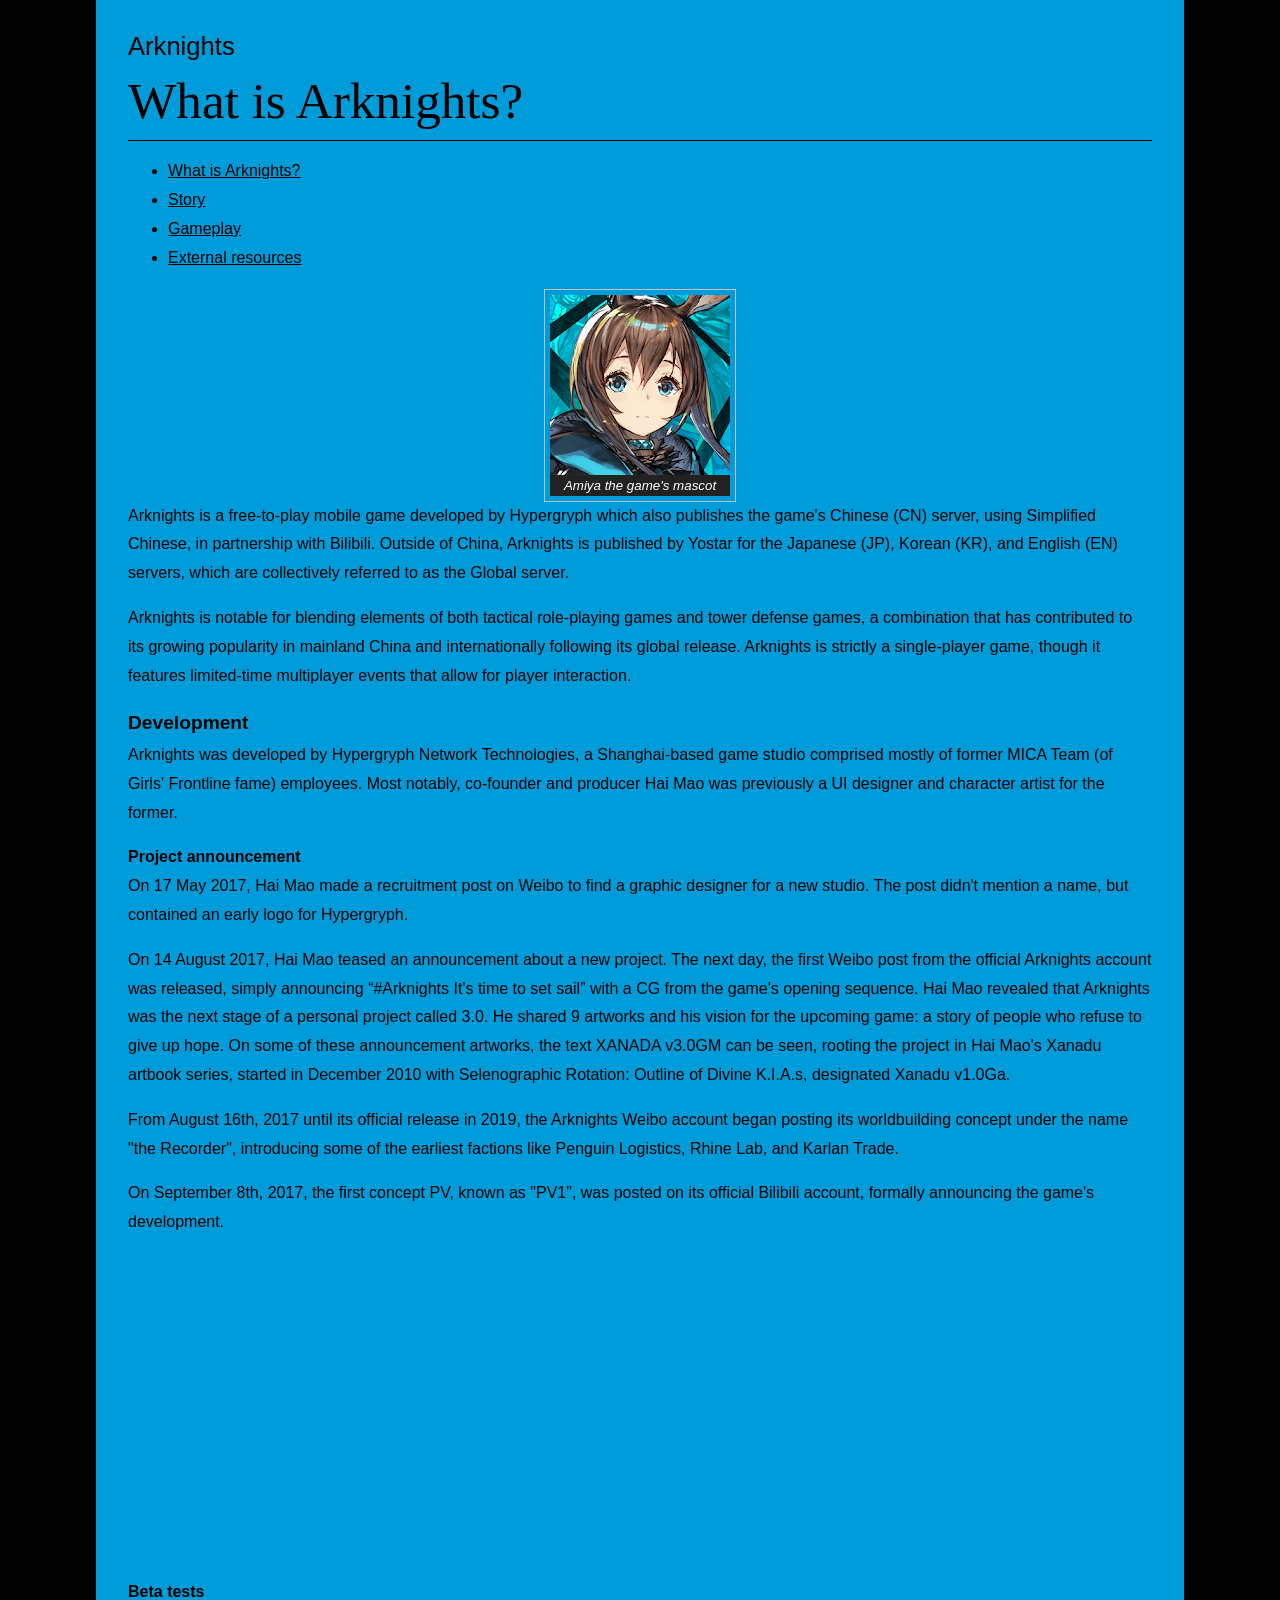
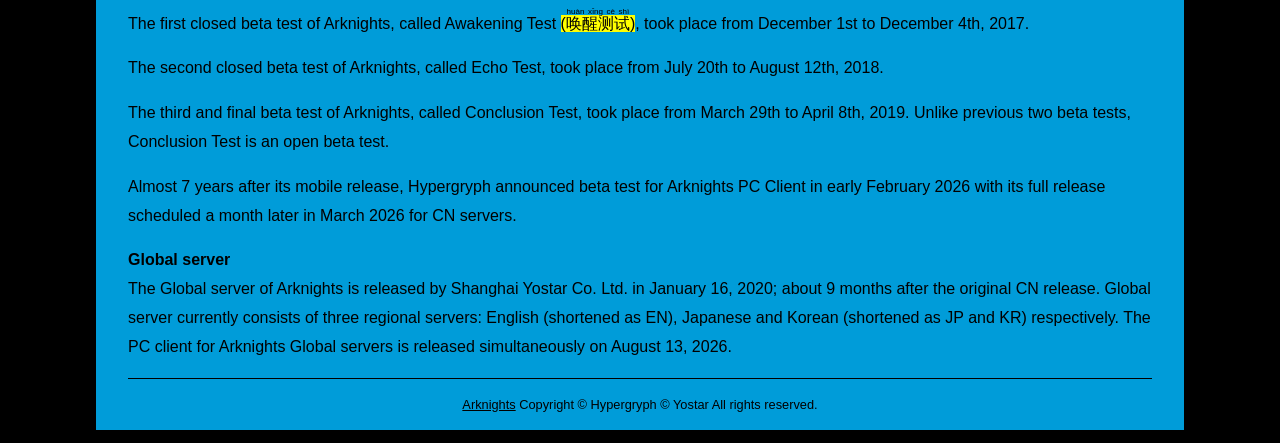
<file: index.html>
<!DOCTYPE html>
<html lang="en">
  <head>
    <meta charset="utf-8" />
    <title>What is Arknights?</title>
    <link href="css/styles.css" rel="stylesheet" type="text/css" />
  </head>
  <body>
    <header role="banner">
      <h1>Arknights</h1>
      <h2>What is Arknights?</h2>
      <nav role="navigation">
        <ul>
          <li><a href="index.html" title="What is Arknights?">What is Arknights?</a></li>
          <li><a href="story.html" title="Story">Story</a></li>
          <li><a href="gameplay.html" title="Gameplay">Gameplay</a></li>
          <li><a href="resources.html" title="External resources">External resources</a></li>
        </ul>
      </nav>
    </header>
    <main role="main">
      <article role="article">
        <header>
          <p>
            <!--Used figure to put an image of games mascot-->
            <figure>
            <img
              src="images/Arknights_icon.png"
              alt="Amiya the game's mascot" />
              <figcaption>
                Amiya the game's mascot
              </figcaption>
            </figure>
            Arknights is a free-to-play mobile game developed by Hypergryph which also publishes the game's Chinese (CN) server, using Simplified Chinese, in partnership with Bilibili. Outside of China, Arknights is published by Yostar for the Japanese (JP), Korean (KR), and English (EN) servers, which are collectively referred to as the Global server. 
          </p>
          <p>
            Arknights is notable for blending elements of both tactical role-playing games and tower defense games, a combination that has contributed to its growing popularity in mainland China and internationally following its global release. Arknights is strictly a single-player game, though it features limited-time multiplayer events that allow for player interaction. 
          </p>
        </header>
        <section>
          <h3>Development</h3>
          <p>
            Arknights was developed by Hypergryph Network Technologies, a Shanghai-based game studio comprised mostly of former MICA Team (of Girls' Frontline fame) employees. Most notably, co-founder and producer Hai Mao was previously a UI designer and character artist for the former. 
          </p>
          <h4>Project announcement</h4>
          <p>
            On 17 May 2017, Hai Mao made a recruitment post on Weibo to find a graphic designer for a new studio. The post didn't mention a name, but contained an early logo for Hypergryph.
          </p>
          <p>
            On 14 August 2017, Hai Mao teased an announcement about a new project. The next day, the first Weibo post from the official Arknights account was released, simply announcing “#Arknights It's time to set sail” with a CG from the game's opening sequence. Hai Mao revealed that Arknights was the next stage of a personal project called 3.0. He shared 9 artworks and his vision for the upcoming game: a story of people who refuse to give up hope. On some of these announcement artworks, the text XANADA v3.0GM can be seen, rooting the project in Hai Mao's Xanadu artbook series, started in December 2010 with Selenographic Rotation: Outline of Divine K.I.A.s, designated Xanadu v1.0Ga.
          </p>
          <p>
            From August 16th, 2017 until its official release in 2019, the Arknights Weibo account began posting its worldbuilding concept under the name "the Recorder", introducing some of the earliest factions like Penguin Logistics, Rhine Lab, and Karlan Trade. 
          </p>
          <p>
          On September 8th, 2017, the first concept PV, known as "PV1", was posted on its official Bilibili account, formally announcing the game's development.
          </p>
          <iframe width="560" height="315" src="https://www.youtube.com/embed/uySJpmfM7q4?si=vkNuYXLlpLTt-9V8" title="YouTube video player" frameborder="0" allow="accelerometer; autoplay; clipboard-write; encrypted-media; gyroscope; picture-in-picture; web-share" referrerpolicy="strict-origin-when-cross-origin" allowfullscreen>
          </iframe>
          <h4>Beta tests</h4>
          <p>
            <!--Ruby used to convert Chinese characters into english speaking text-->
            <!--Mark used to indicate the relevance to the translation of ruby and the english translation which is awakening test-->
            The first closed beta test of Arknights, called Awakening Test <mark>(<ruby>唤醒测试 <rp>(</rp><rt>huàn xǐng cè shì </rt><rp>)</rp> </ruby>)</mark>, took place from December 1st to December 4th, 2017.
          </p>
          <p>
            The second closed beta test of Arknights, called Echo Test, took place from July 20th to August 12th, 2018.
          </p>
          <p>
            The third and final beta test of Arknights, called Conclusion Test, took place from March 29th to April 8th, 2019. Unlike previous two beta tests, Conclusion Test is an open beta test.
          </p>
          <p>
            Almost 7 years after its mobile release, Hypergryph announced beta test for Arknights PC Client in early February 2026 with its full release scheduled a month later in March 2026 for CN servers. 
          </p>
          <h4>Global server</h4>
          <p>
            The Global server of Arknights is released by Shanghai Yostar Co. Ltd. in January 16, 2020; about 9 months after the original CN release. Global server currently consists of three regional servers: English (shortened as EN), Japanese and Korean (shortened as JP and KR) respectively. The PC client for Arknights Global servers is released simultaneously on August 13, 2026. 
          </p>
        </section>
      </article>
    </main>
    <footer role="contentinfo">
      <p>
        <a href="https://www.arknights.global" title="arknights.global" target="_blank">Arknights</a>
        Copyright &copy; Hypergryph &copy; Yostar All rights reserved.
      </p>
    </footer>
  </body>
</html>
</file>
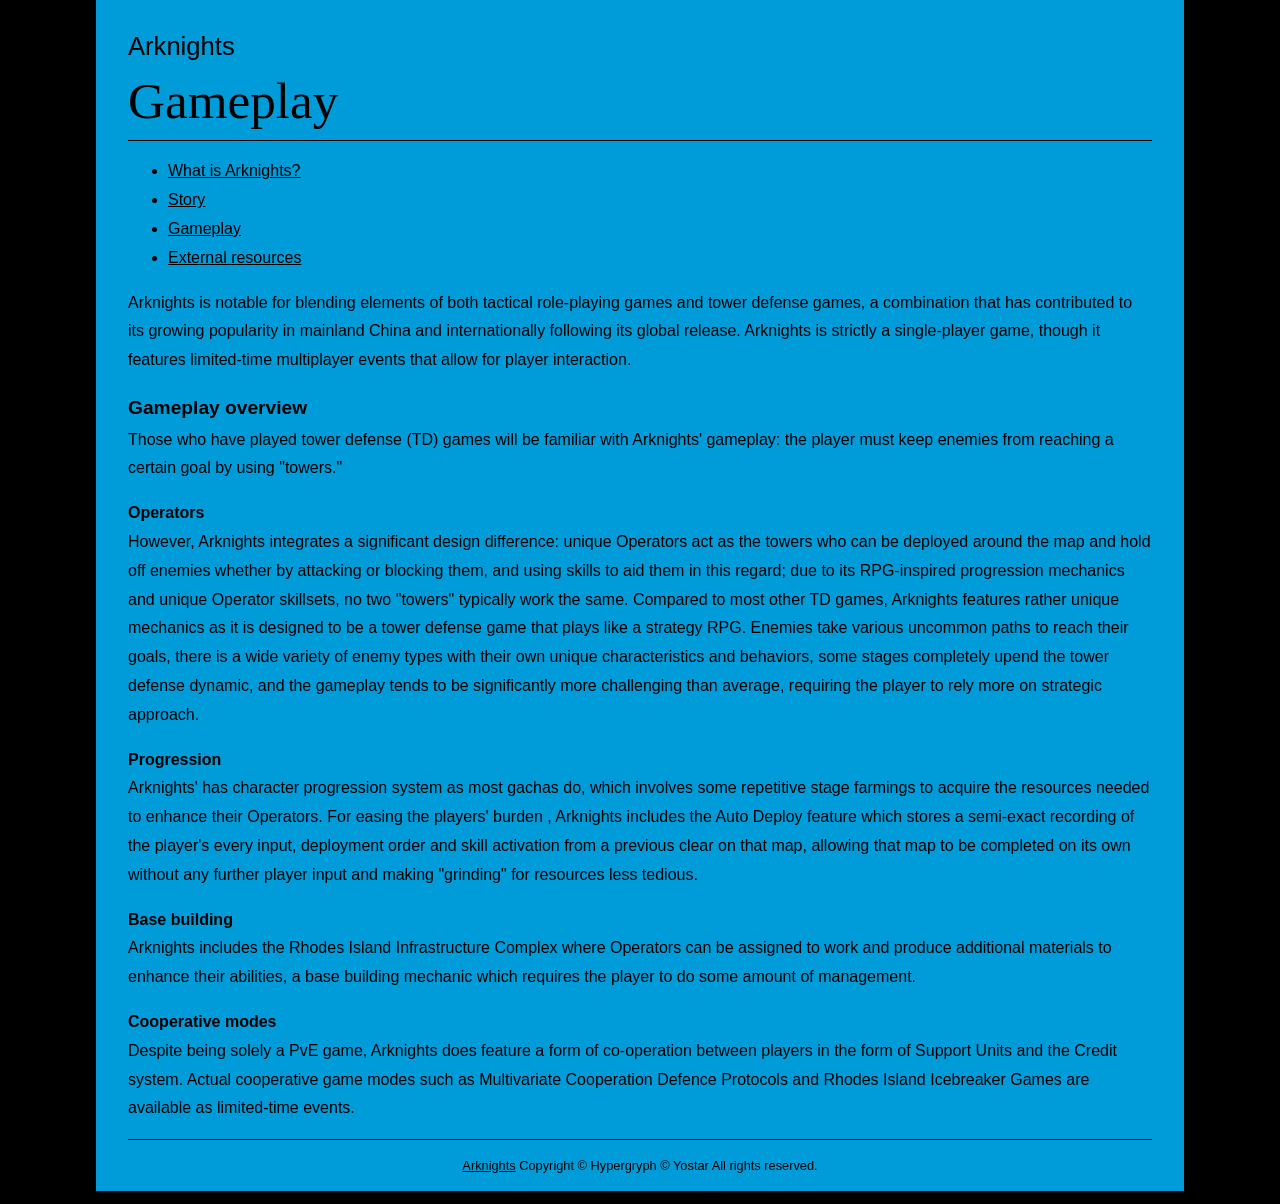
<file: gameplay.html>
<!DOCTYPE html>
<html lang="en">
  <head>
    <meta charset="utf-8" />
    <title>Gameplay</title>
    <link href="css/styles.css" rel="stylesheet" type="text/css" />
  </head>
  <body>
    <header role="banner">
      <h1>Arknights</h1>
      <h2>Gameplay</h2>
      <nav role="navigation">
        <ul>
          <li><a href="index.html" title="What is Arknights?">What is Arknights?</a></li>
          <li><a href="story.html" title="Story">Story</a></li>
          <li><a href="gameplay.html" title="Gameplay">Gameplay</a></li>
          <li><a href="resources.html" title="External resources">External resources</a></li>
        </ul>
      </nav>
    </header>
    <main role="main">
      <article role="article">
        <header>
          <p>
            Arknights is notable for blending elements of both tactical role-playing games and tower defense games, a combination that has contributed to its growing popularity in mainland China and internationally following its global release. Arknights is strictly a single-player game, though it features limited-time multiplayer events that allow for player interaction. 
          </p>
        </header>
        <section>
          <h3>Gameplay overview</h3>
          <p>
            Those who have played tower defense (TD) games will be familiar with Arknights' gameplay: the player must keep enemies from reaching a certain goal by using "towers." 
          </p>
          <h4>Operators</h4>
          <p>
            However, Arknights integrates a significant design difference: unique Operators act as the towers who can be deployed around the map and hold off enemies whether by attacking or blocking them, and using skills to aid them in this regard; due to its RPG-inspired progression mechanics and unique Operator skillsets, no two "towers" typically work the same. Compared to most other TD games, Arknights features rather unique mechanics as it is designed to be a tower defense game that plays like a strategy RPG. Enemies take various uncommon paths to reach their goals, there is a wide variety of enemy types with their own unique characteristics and behaviors, some stages completely upend the tower defense dynamic, and the gameplay tends to be significantly more challenging than average, requiring the player to rely more on strategic approach. 
          </p>
          <h4>Progression</h4>
          <p>
            Arknights' has character progression system as most gachas do, which involves some repetitive stage farmings to acquire the resources needed to enhance their Operators. For easing the players' burden , Arknights includes the Auto Deploy feature which stores a semi-exact recording of the player's every input, deployment order and skill activation from a previous clear on that map, allowing that map to be completed on its own without any further player input and making "grinding" for resources less tedious.
          </p>
          <h4>Base building</h4>
          <p>
            Arknights includes the Rhodes Island Infrastructure Complex where Operators can be assigned to work and produce additional materials to enhance their abilities, a base building mechanic which requires the player to do some amount of management. 
          </p>
          <h4>Cooperative modes</h4>
          <p>
            Despite being solely a PvE game, Arknights does feature a form of co-operation between players in the form of Support Units and the Credit system. Actual cooperative game modes such as Multivariate Cooperation Defence Protocols and Rhodes Island Icebreaker Games are available as limited-time events. 
          </p>
        </section>
      </article>
    </main>
    <footer role="contentinfo">
      <p>
        <a href="https://www.arknights.global" title="arknights.global" target="_blank">Arknights</a>
        Copyright &copy; Hypergryph &copy; Yostar All rights reserved.
      </p>
    </footer>
  </body>
</html>
</file>
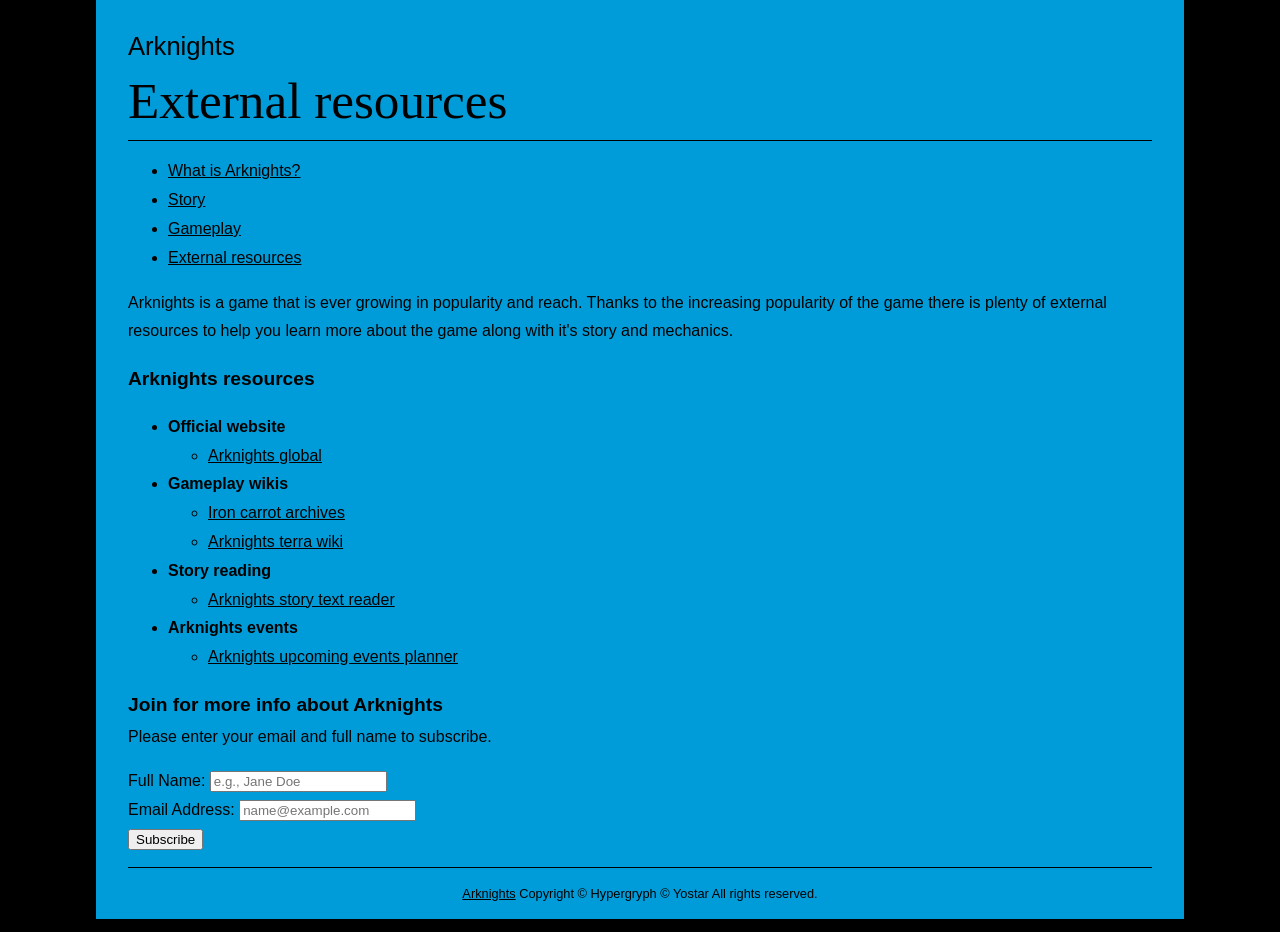
<file: resources.html>
<!DOCTYPE html>
<html lang="en">
  <head>
    <meta charset="utf-8" />
    <title>External resources</title>
    <link href="css/styles.css" rel="stylesheet" type="text/css" />
  </head>
  <body>
    <header role="banner">
      <h1>Arknights</h1>
      <h2>External resources</h2>
      <nav role="navigation">
        <ul>
          <li><a href="index.html" title="What is Arknights?">What is Arknights?</a></li>
          <li><a href="story.html" title="Story">Story</a></li>
          <li><a href="gameplay.html" title="Gameplay">Gameplay</a></li>
          <li><a href="resources.html" title="External resources">External resources</a></li>
        </ul>
      </nav>
    </header>
    <main role="main">
      <article role="article">
        <header>
          <p>
            Arknights is a game that is ever growing in popularity and reach. Thanks to the increasing popularity of the game there is plenty of external resources to help you learn more about the game along with it's story and mechanics.
          </p>
        </header>
        <section>
          <h3>Arknights resources</h3>
          <ul>
            <li>
              <b>Official website</b>
              <ul>
                <li>
                  <a
                    href="https://www.arknights.global/"
                    title="official Arknights website"
                    >Arknights global</a
                  >
                </li>
              </ul>
            </li>
            <li>
              <b>Gameplay wikis</b>
              <ul>
                <li>
                  <a
                    href="https://ironcarrotarchives.com/"
                    title="iron carrot archives"
                    >Iron carrot archives</a
                  >
                </li>
                <li>
                  <a
                    href="https://arknights.wiki.gg/"
                    title="arknights terra wiki"
                    >Arknights terra wiki</a
                  >
                </li>
              </ul>
            </li>
            <li>
              <b>Story reading</b>
              <ul>
                <li>
                  <a
                    href="https://arknights.timo.beer/"
                    title="arknights story text reader"
                    >Arknights story text reader</a
                  >
                </li>
              </ul>
            </li>
            <li>
              <b>Arknights events</b>
              <ul>
                <li>
                  <a
                    href="https://oldwell.info/"
                    title="arknights upcoming events planner"
                    >Arknights upcoming events planner</a
                  >
                </li>
              </ul>
            </li>
          </ul>
        </section>
        <section>
          <form action="/subscribe" method="POST">
          <h3>Join for more info about Arknights</h3>
          <p>Please enter your email and full name to subscribe.</p>
            <!--Uses dirname for name input-->
            <div class="form-group">
              <label for="name">Full Name:</label>
              <input 
                type="text" 
                id="name" 
                name="user-name" 
                dirname="user-name.dir" 
                placeholder="e.g., Jane Doe"
                required
              >
            </div>
            <!--Uses dirname for email input-->
            <div class="form-group">
              <label for="email">Email Address:</label>
              <input 
                type="email" 
                id="email" 
                name="user-email" 
                dirname="user-email.dir" 
                placeholder="name@example.com"
                required
              >
            </div>
            <button type="submit">Subscribe</button>
          </form>
        </section>
      </article>
    </main>
    <footer role="contentinfo">
      <p>
        <a href="https://www.arknights.global" title="arknights.global" target="_blank">Arknights</a>
        Copyright &copy; Hypergryph &copy; Yostar All rights reserved.
      </p>
    </footer>
  </body>
</html>
</file>
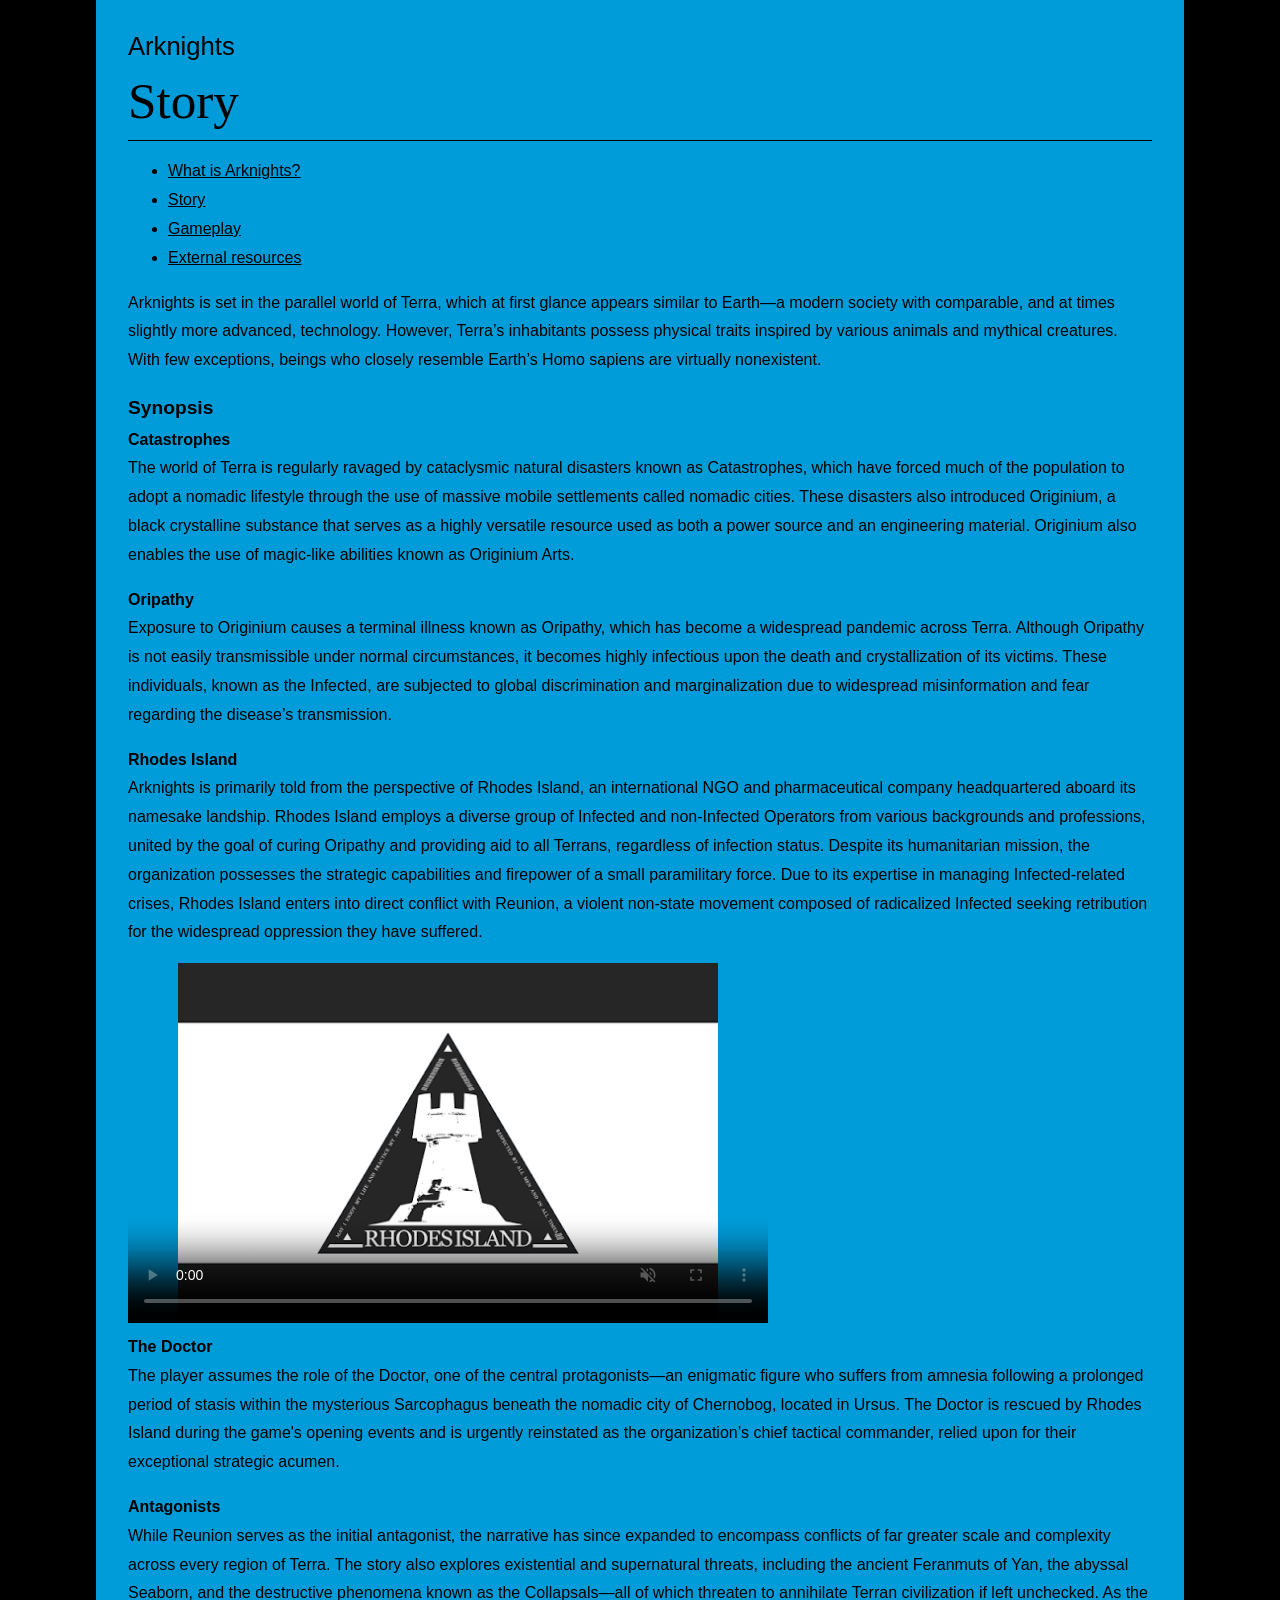
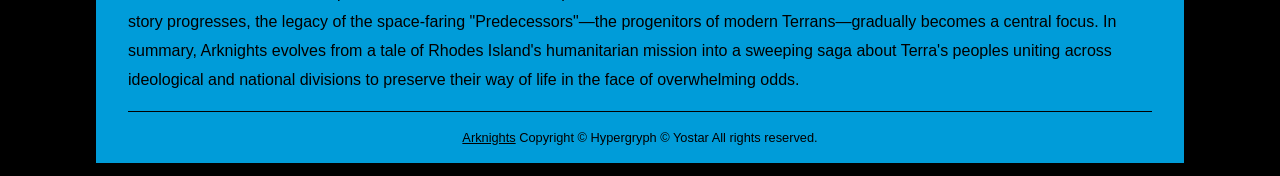
<file: story.html>
<!DOCTYPE html>
<html lang="en">
  <head>
    <meta charset="utf-8" />
    <title>Story</title>
    <link href="css/styles.css" rel="stylesheet" type="text/css" />
  </head>
  <body>
    <header role="banner">
      <h1>Arknights</h1>
      <h2>Story</h2>
      <nav role="navigation">
        <ul>
          <li><a href="index.html" title="What is Arknights?">What is Arknights?</a></li>
          <li><a href="story.html" title="Story">Story</a></li>
          <li><a href="gameplay.html" title="Gameplay">Gameplay</a></li>
          <li><a href="resources.html" title="External resources">External resources</a></li>
        </ul>
      </nav>
    </header>
    <main role="main">
      <article role="article">
        <header>
          <p>
            Arknights is set in the parallel world of Terra, which at first glance appears similar to Earth—a modern society with comparable, and at times slightly more advanced, technology. However, Terra’s inhabitants possess physical traits inspired by various animals and mythical creatures. With few exceptions, beings who closely resemble Earth’s Homo sapiens are virtually nonexistent. 
          </p>
        </header>
        <section>
          <h3>Synopsis</h3>
          <h4>Catastrophes</h4>
          <p>
            The world of Terra is regularly ravaged by cataclysmic natural disasters known as Catastrophes, which have forced much of the population to adopt a nomadic lifestyle through the use of massive mobile settlements called nomadic cities. These disasters also introduced Originium, a black crystalline substance that serves as a highly versatile resource used as both a power source and an engineering material. Originium also enables the use of magic-like abilities known as Originium Arts. 
          </p>
          <h4>Oripathy</h4>
          <p>
            Exposure to Originium causes a terminal illness known as Oripathy, which has become a widespread pandemic across Terra. Although Oripathy is not easily transmissible under normal circumstances, it becomes highly infectious upon the death and crystallization of its victims. These individuals, known as the Infected, are subjected to global discrimination and marginalization due to widespread misinformation and fear regarding the disease’s transmission. 
          </p>
          <h4>Rhodes Island</h4>
          <p>
            Arknights is primarily told from the perspective of Rhodes Island, an international NGO and pharmaceutical company headquartered aboard its namesake landship. Rhodes Island employs a diverse group of Infected and non-Infected Operators from various backgrounds and professions, united by the goal of curing Oripathy and providing aid to all Terrans, regardless of infection status. Despite its humanitarian mission, the organization possesses the strategic capabilities and firepower of a small paramilitary force. Due to its expertise in managing Infected-related crises, Rhodes Island enters into direct conflict with Reunion, a violent non-state movement composed of radicalized Infected seeking retribution for the widespread oppression they have suffered. 
          </p>
          <!--Used poster to generate a thumbnail for video and muted to mute video on initial play-->
          <video width="640" height="360" controls poster="images/Arknights Rhodes Island Logo.png" muted>
            <source src="videos/Arknights Official Trailer – Rhodes Island [ZSgi1-QFETw].mp4" type="video/mp4">
            Your browser does not support the video tag.
          </video>
          <h4>The Doctor</h4>
          <p>
            The player assumes the role of the Doctor, one of the central protagonists—an enigmatic figure who suffers from amnesia following a prolonged period of stasis within the mysterious Sarcophagus beneath the nomadic city of Chernobog, located in Ursus. The Doctor is rescued by Rhodes Island during the game's opening events and is urgently reinstated as the organization’s chief tactical commander, relied upon for their exceptional strategic acumen. 
          </p>
          <h4>Antagonists</h4>
          <p>
            While Reunion serves as the initial antagonist, the narrative has since expanded to encompass conflicts of far greater scale and complexity across every region of Terra. The story also explores existential and supernatural threats, including the ancient Feranmuts of Yan, the abyssal Seaborn, and the destructive phenomena known as the Collapsals—all of which threaten to annihilate Terran civilization if left unchecked. As the story progresses, the legacy of the space-faring "Predecessors"—the progenitors of modern Terrans—gradually becomes a central focus. In summary, Arknights evolves from a tale of Rhodes Island's humanitarian mission into a sweeping saga about Terra's peoples uniting across ideological and national divisions to preserve their way of life in the face of overwhelming odds. 
          </p>
        </section>
      </article>
    </main>
    <footer role="contentinfo">
      <p>
        <a href="https://www.arknights.global" title="arknights.global" target="_blank">Arknights</a>
        Copyright &copy; Hypergryph &copy; Yostar All rights reserved.
      </p>
    </footer>
  </body>
</html>
</file>
<file: css/styles.css>
html, body {
	background: #000000; /* Beccapurple */
	margin: 0;
}
h1, h2, h3, h4, h5, h6, p {
	margin: 0;
	padding: 0;
}
h1, h2, h3, h4, h5, h6 {
	color: rgb(0, 0, 0);
}
body {
	font-family: Verdana, Geneva, sans-serif;
	font-size: 100%;
	width: 80%;
	margin-right: auto;
	margin-left: auto;
	padding: 2.5% 2.5% 0;
	background: #009CD9;
	line-height: 1.8;
}
h1 {
	font: 1.6em Verdana, Geneva, sans-serif;
	margin-bottom: .4em;
	color: rgb(0, 0, 0);
}
h2 {
	font: 3.2em Georgia, "Times New Roman", Times, serif;
	margin-bottom: .2em;
}
h3 {
	font-size: 1.2em;
}
p {
	margin-bottom: 1em;
}
a {
	color: rgb(0, 0, 0);
}
a:hover {
	color: rgb(0, 0, 0);
}
pre {
	font-size: 1.4em;
	color: rgb(0, 0, 0);
	padding: .5em 1em;
	border-left: 1em solid #000000;
	background: #fdfdfd;
	white-space: pre-wrap;
	white-space: -moz-pre-wrap;
	white-space: -pre-wrap;
	white-space: -o-pre-wrap;
	word-wrap: break-word;
	width: 80%;
}
pre.wrong {
	border-left-color: red;
}
pre.correct {
	border-left-color: green;
}
dt {
	font-style: italic;
	font-size:1.2em;
}
dd {
	margin-bottom: 1.4em;
}
table {
	margin-top: 1em;
}
caption {
	margin: 0;
	padding: 0;
	margin-bottom: 1em;
	text-align: left;
}
td, th {
	padding: 10px;
}
.center {
	text-align: center;
}
header h2 {
	padding-bottom: .2em;
	border-bottom: 1px solid rgb(0, 0, 0);
}
aside {
	padding: 1em;
	background:rgb(0, 0, 0);
	color: white;
	margin-bottom: 1em;
}
aside h4 {
	color: white;
}
footer {
	border-top: 1px solid rgb(0, 0, 0);
	text-align: center;
	font-size: .8em;
	line-height: 4em;
	margin-top: 1em;
}
blockquote {
	font-style: italic;
}
.flowRight {
	float: right;
	margin-left: 10px;
}
.flowLeft {
	float: left;
	margin-right: 10px;
}
figure {
  border: thin silver solid;
  display: flex;
  flex-flow: column;
  padding: 5px;
  max-width: 180px;
  margin: auto;
}
img {
  max-width: 180px;
  max-height: 180px;
}
figcaption {
  background-color: #222222;
  color: white;
  font: italic smaller sans-serif;
  padding: 3px;
  text-align: center;
}
ruby {
  font-size: 1em;
}
</file>
